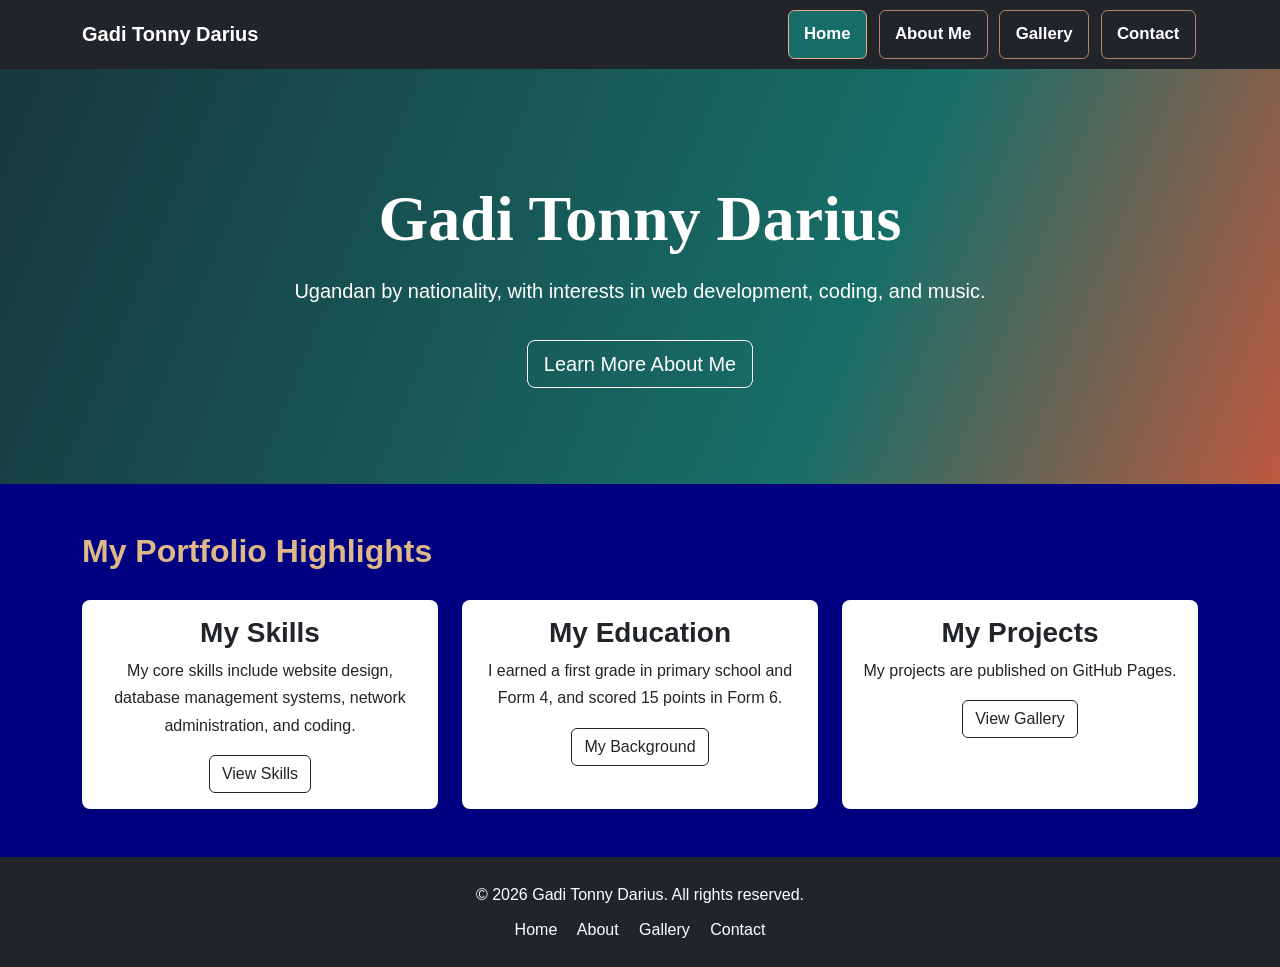
<file: index.html>
<!DOCTYPE html>
<html lang="en">
<head>
    <meta charset="UTF-8">
    <meta name="viewport" content="width=device-width, initial-scale=1.0">

<title>My Portfolio | Home</title>

<!-- Bootstrap 5 CSS -->
<link href="https://cdn.jsdelivr.net/npm/bootstrap@5.3.3/dist/css/bootstrap.min.css"
      rel="stylesheet">

<!-- Custom CSS -->
<link rel="stylesheet" href="mainstyles.css">

</head>

<body class="home-page">

<!-- Navigation Bar -->
<nav class="navbar navbar-expand-lg navbar-dark bg-dark sticky-top">
    <div class="container">

        <a class="navbar-brand fw-bold" href="index.html">
            Gadi Tonny Darius
        </a>

        <button class="navbar-toggler" type="button"
                data-bs-toggle="collapse"
                data-bs-target="#mainNavbar"
                aria-controls="mainNavbar"
                aria-expanded="false"
                aria-label="Toggle navigation">

            <span class="navbar-toggler-icon"></span>
        </button>

        <div class="collapse navbar-collapse" id="mainNavbar">
            <ul class="navbar-nav ms-auto">

                <li class="nav-item">
                    <a class="nav-link active" href="index.html">Home</a>
                </li>

                <li class="nav-item">
                    <a class="nav-link" href="about.html">About Me</a>
                </li>

                <li class="nav-item">
                    <a class="nav-link" href="gallery.html">Gallery</a>
                </li>

                <li class="nav-item">
                    <a class="nav-link" href="contact.html">Contact</a>
                </li>

            </ul>
        </div>

    </div>
</nav>

<!-- Hero Section -->
<header class="hero-section text-center text-white">
    <div class="container">

        <h1 class="display-3 fw-bold">
                <h1 class="display-3 fw-bold home-name">
            Gadi Tonny Darius
        </h1>

        <p class="lead mt-3">
            Ugandan by nationality, with interests in web development,
            coding, and music.
        </p>

        <a href="about.html" class="btn btn-primary btn-lg mt-3">
            Learn More About Me
        </a>

    </div>
</header>

<!-- Highlights Section -->
<section class="container py-5">

    <h2 class="text-center section-title mb-4">
        My Portfolio Highlights
    </h2>

    <div class="row g-4">

        <div class="col-md-4">
            <div class="card h-100 shadow-sm">
                <div class="card-body text-center">
                    <h3 class="card-title">My Skills</h3>

                    <p class="card-text">
                        My core skills include website design, database
                        management systems, network administration, and coding.
                    </p>

                    <a href="about.html" class="btn btn-outline-primary">
                        View Skills
                    </a>
                </div>
            </div>
        </div>

        <div class="col-md-4">
            <div class="card h-100 shadow-sm">
                <div class="card-body text-center">
                    <h3 class="card-title">My Education</h3>

                    <p class="card-text">
                        I earned a first grade in primary school and Form 4,
                        and scored 15 points in Form 6.
                    </p>

                    <a href="about.html" class="btn btn-outline-primary">
                        My Background
                    </a>
                </div>
            </div>
        </div>

        <div class="col-md-4">
            <div class="card h-100 shadow-sm">
                <div class="card-body text-center">
                    <h3 class="card-title">My Projects</h3>

                    <p class="card-text">
                        My projects are published on GitHub Pages.
                    </p>

                    <a href="gallery.html" class="btn btn-outline-primary">
                        View Gallery
                    </a>
                </div>
            </div>
        </div>

    </div>
</section>

<!-- Footer -->
<footer class="bg-dark text-white text-center py-4">
    <div class="container">

        <p class="mb-2">
                    &copy; 2026 Gadi Tonny Darius. All rights reserved.
        </p>

        <a href="index.html" class="text-white me-3">Home</a>
        <a href="about.html" class="text-white me-3">About</a>
        <a href="gallery.html" class="text-white me-3">Gallery</a>
        <a href="contact.html" class="text-white">Contact</a>

    </div>
</footer>

<!-- Bootstrap 5 JavaScript -->
<script src="https://cdn.jsdelivr.net/npm/bootstrap@5.3.3/dist/js/bootstrap.bundle.min.js">
</script>

</body>
</html>
</file>
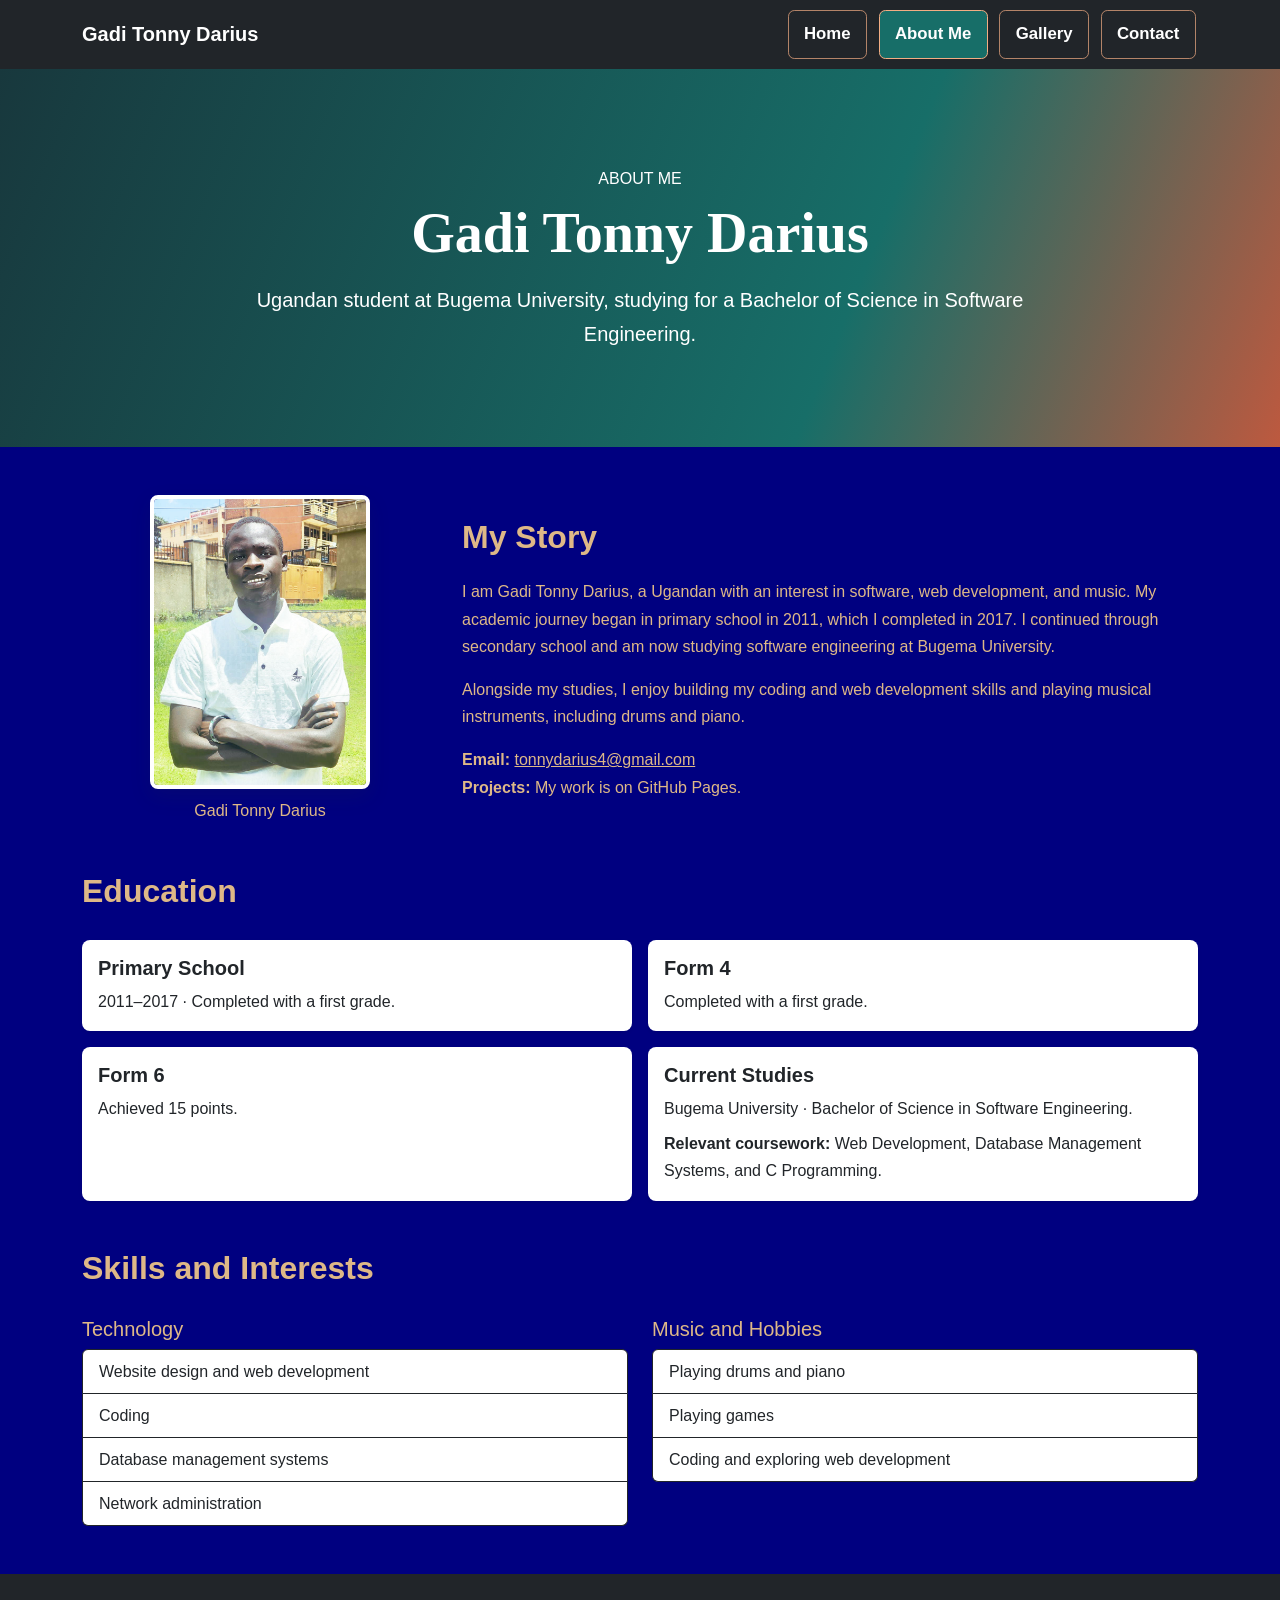
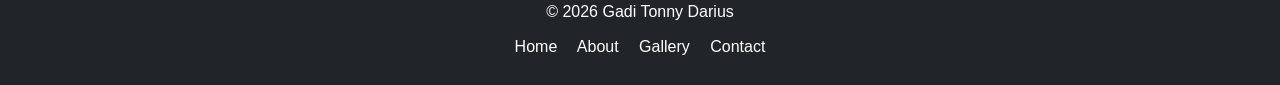
<file: about.html>
<!DOCTYPE html>
<html lang="en">
<head>
    <meta charset="UTF-8">
    <meta name="viewport" content="width=device-width, initial-scale=1.0">
    <title>About Me | Gadi Tonny Darius</title>
    <link href="https://cdn.jsdelivr.net/npm/bootstrap@5.3.3/dist/css/bootstrap.min.css" rel="stylesheet">
    <link rel="stylesheet" href="mainstyles.css">
</head>
<body>
    <nav class="navbar navbar-expand-lg navbar-dark bg-dark sticky-top">
        <div class="container">
            <a class="navbar-brand fw-bold" href="index.html">Gadi Tonny Darius</a>
            <button class="navbar-toggler" type="button" data-bs-toggle="collapse" data-bs-target="#mainNavbar" aria-controls="mainNavbar" aria-expanded="false" aria-label="Toggle navigation">
                <span class="navbar-toggler-icon"></span>
            </button>
            <div class="collapse navbar-collapse" id="mainNavbar">
                <ul class="navbar-nav ms-auto">
                    <li class="nav-item"><a class="nav-link" href="index.html">Home</a></li>
                    <li class="nav-item"><a class="nav-link active" aria-current="page" href="about.html">About Me</a></li>
                    <li class="nav-item"><a class="nav-link" href="gallery.html">Gallery</a></li>
                    <li class="nav-item"><a class="nav-link" href="contact.html">Contact</a></li>
                </ul>
            </div>
        </div>
    </nav>

    <header class="hero-section text-center text-white">
        <div class="container">
            <p class="text-uppercase mb-2">About me</p>
            <h1 class="display-4 fw-bold">Gadi Tonny Darius</h1>
            <p class="lead mt-3 mb-0">Ugandan student at Bugema University, studying for a Bachelor of Science in Software Engineering.</p>
        </div>
    </header>

    <main>
        <section class="container py-5" aria-labelledby="biography-title">
            <div class="row align-items-center g-4">
                <div class="col-md-4">
                    <figure class="text-center mb-0">
                        <img src="Gadi.jpg" class="profile-image" alt="Portrait of Gadi Tonny Darius outdoors" loading="lazy">
                        <figcaption class="mt-2">Gadi Tonny Darius</figcaption>
                    </figure>
                </div>
                <div class="col-md-8">
                    <h2 class="section-title mb-3" id="biography-title">My Story</h2>
                    <p>I am Gadi Tonny Darius, a Ugandan with an interest in software, web development, and music. My academic journey began in primary school in 2011, which I completed in 2017. I continued through secondary school and am now studying software engineering at Bugema University.</p>
                    <p class="mb-0">Alongside my studies, I enjoy building my coding and web development skills and playing musical instruments, including drums and piano.</p>
                    <p class="mt-3 mb-0"><strong>Email:</strong> <a href="mailto:tonnydarius4@gmail.com">tonnydarius4@gmail.com</a><br><strong>Projects:</strong> My work is on GitHub Pages.</p>
                </div>
            </div>
        </section>

        <section class="container pb-5" aria-labelledby="education-title">
            <h2 class="section-title mb-4" id="education-title">Education</h2>
            <div class="row g-3">
                <div class="col-md-6">
                    <article class="card h-100 shadow-sm">
                        <div class="card-body">
                            <h3 class="card-title h5">Primary School</h3>
                            <p class="card-text mb-0">2011–2017 · Completed with a first grade.</p>
                        </div>
                    </article>
                </div>
                <div class="col-md-6">
                    <article class="card h-100 shadow-sm">
                        <div class="card-body">
                            <h3 class="card-title h5">Form 4</h3>
                            <p class="card-text mb-0">Completed with a first grade.</p>
                        </div>
                    </article>
                </div>
                <div class="col-md-6">
                    <article class="card h-100 shadow-sm">
                        <div class="card-body">
                            <h3 class="card-title h5">Form 6</h3>
                            <p class="card-text mb-0">Achieved 15 points.</p>
                        </div>
                    </article>
                </div>
                <div class="col-md-6">
                    <article class="card h-100 shadow-sm">
                        <div class="card-body">
                            <h3 class="card-title h5">Current Studies</h3>
                            <p class="card-text mb-0">Bugema University · Bachelor of Science in Software Engineering.</p>
                            <p class="card-text mt-2 mb-0"><strong>Relevant coursework:</strong> Web Development, Database Management Systems, and C Programming.</p>
                        </div>
                    </article>
                </div>
            </div>
        </section>

        <section class="container pb-5" aria-labelledby="skills-title">
            <h2 class="section-title mb-4" id="skills-title">Skills and Interests</h2>
            <div class="row g-4">
                <div class="col-md-6">
                    <h3 class="h5">Technology</h3>
                    <ul class="list-group">
                        <li class="list-group-item">Website design and web development</li>
                        <li class="list-group-item">Coding</li>
                        <li class="list-group-item">Database management systems</li>
                        <li class="list-group-item">Network administration</li>
                    </ul>
                </div>
                <div class="col-md-6">
                    <h3 class="h5">Music and Hobbies</h3>
                    <ul class="list-group">
                        <li class="list-group-item">Playing drums and piano</li>
                        <li class="list-group-item">Playing games</li>
                        <li class="list-group-item">Coding and exploring web development</li>
                    </ul>
                </div>
            </div>
        </section>
    </main>

    <footer class="bg-dark text-white text-center py-4">
        <div class="container">
            <p class="mb-2">&copy; 2026 Gadi Tonny Darius</p>
            <a href="index.html" class="text-white me-3">Home</a>
            <a href="about.html" class="text-white me-3">About</a>
            <a href="gallery.html" class="text-white me-3">Gallery</a>
            <a href="contact.html" class="text-white">Contact</a>
        </div>
    </footer>

    <script src="https://cdn.jsdelivr.net/npm/bootstrap@5.3.3/dist/js/bootstrap.bundle.min.js"></script>
</body>
</html>
</file>
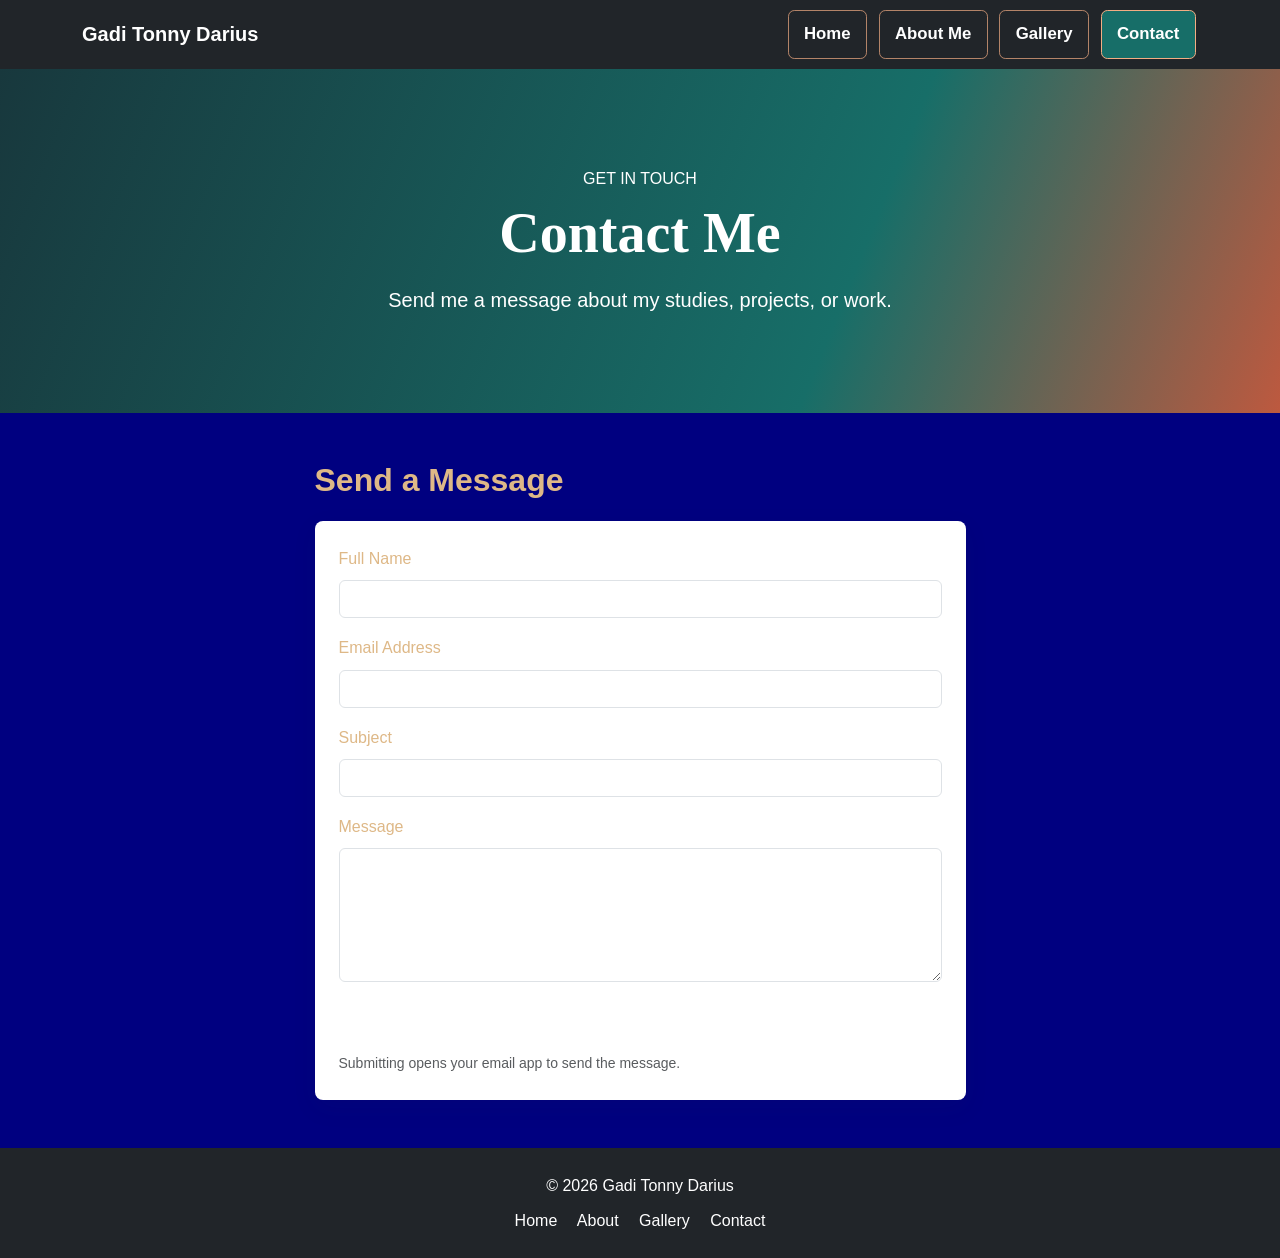
<file: contact.html>
<!DOCTYPE html>
<html lang="en">
<head>
	<meta charset="UTF-8">
	<meta name="viewport" content="width=device-width, initial-scale=1.0">
	<title>Contact | Gadi Tonny Darius</title>
	<link href="https://cdn.jsdelivr.net/npm/bootstrap@5.3.3/dist/css/bootstrap.min.css" rel="stylesheet">
	<link rel="stylesheet" href="mainstyles.css">
</head>
<body>
	<nav class="navbar navbar-expand-lg navbar-dark bg-dark sticky-top">
		<div class="container">
			<a class="navbar-brand fw-bold" href="index.html">Gadi Tonny Darius</a>
			<button class="navbar-toggler" type="button" data-bs-toggle="collapse" data-bs-target="#mainNavbar" aria-controls="mainNavbar" aria-expanded="false" aria-label="Toggle navigation">
				<span class="navbar-toggler-icon"></span>
			</button>
			<div class="collapse navbar-collapse" id="mainNavbar">
				<ul class="navbar-nav ms-auto">
					<li class="nav-item"><a class="nav-link" href="index.html">Home</a></li>
					<li class="nav-item"><a class="nav-link" href="about.html">About Me</a></li>
					<li class="nav-item"><a class="nav-link" href="gallery.html">Gallery</a></li>
					<li class="nav-item"><a class="nav-link active" aria-current="page" href="contact.html">Contact</a></li>
				</ul>
			</div>
		</div>
	</nav>

	<header class="hero-section text-center text-white">
		<div class="container">
			<p class="text-uppercase mb-2">Get in touch</p>
			<h1 class="display-4 fw-bold">Contact Me</h1>
			<p class="lead mt-3 mb-0">Send me a message about my studies, projects, or work.</p>
		</div>
	</header>

	<main class="container py-5">
		<section class="col-lg-8 col-xl-7 mx-auto" aria-labelledby="form-title">
				<h2 class="section-title mb-3" id="form-title">Send a Message</h2>
				<form class="contact-form" action="mailto:tonnydarius4@gmail.com" method="post" enctype="text/plain">
					<div class="mb-3">
						<label for="fullName" class="form-label">Full Name</label>
						<input type="text" class="form-control" id="fullName" name="Full Name" required>
					</div>
					<div class="mb-3">
						<label for="emailAddress" class="form-label">Email Address</label>
						<input type="email" class="form-control" id="emailAddress" name="Email Address" required>
					</div>
					<div class="mb-3">
						<label for="subject" class="form-label">Subject</label>
						<input type="text" class="form-control" id="subject" name="Subject" required>
					</div>
					<div class="mb-3">
						<label for="message" class="form-label">Message</label>
						<textarea class="form-control" id="message" name="Message" rows="5" required></textarea>
					</div>
					<button type="submit" class="btn btn-primary">Submit</button>
					<p class="form-text mt-3 mb-0">Submitting opens your email app to send the message.</p>
				</form>
		</section>
	</main>

	<footer class="bg-dark text-white text-center py-4">
		<div class="container">
			<p class="mb-2">&copy; 2026 Gadi Tonny Darius</p>
			<a href="index.html" class="text-white me-3">Home</a>
			<a href="about.html" class="text-white me-3">About</a>
			<a href="gallery.html" class="text-white me-3">Gallery</a>
			<a href="contact.html" class="text-white">Contact</a>
		</div>
	</footer>

	<script src="https://cdn.jsdelivr.net/npm/bootstrap@5.3.3/dist/js/bootstrap.bundle.min.js"></script>
</body>
</html>
</file>
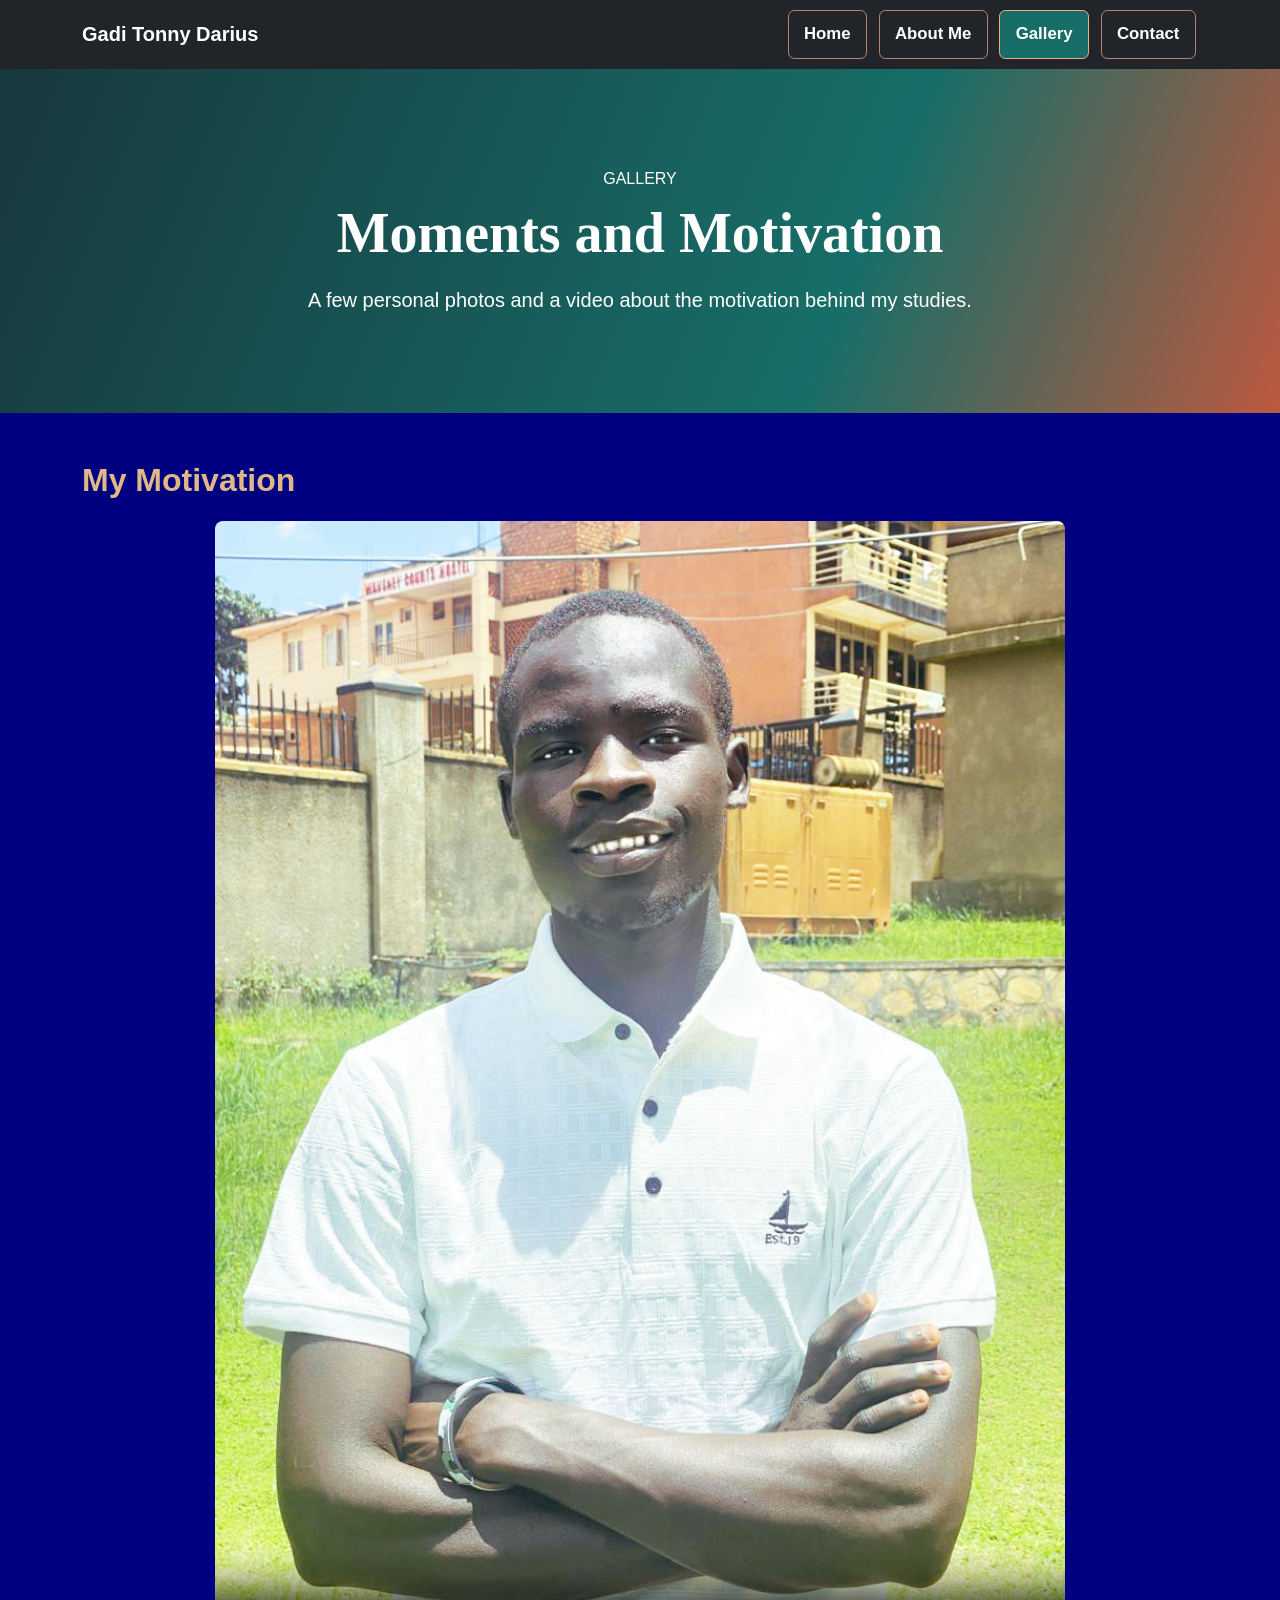
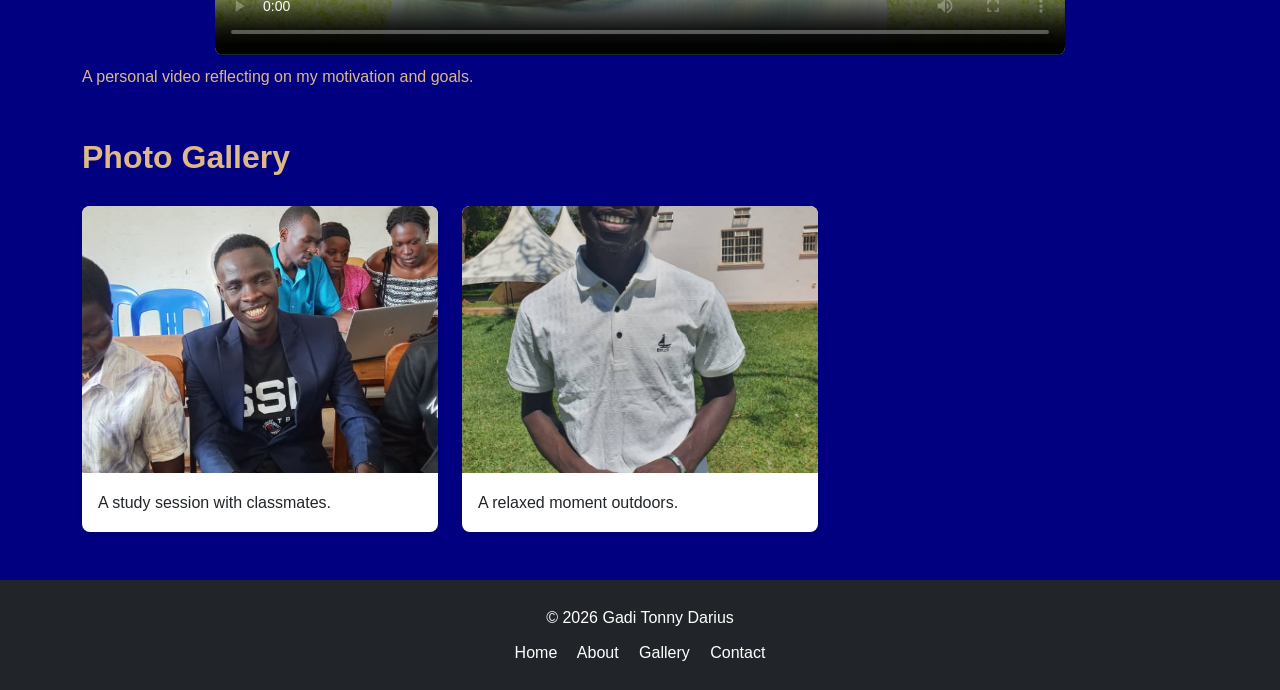
<file: gallery.html>
<!DOCTYPE html>
<html lang="en">
<head>
    <meta charset="UTF-8">
    <meta name="viewport" content="width=device-width, initial-scale=1.0">
    <title>Gallery | Gadi Tonny Darius</title>
    <link href="https://cdn.jsdelivr.net/npm/bootstrap@5.3.3/dist/css/bootstrap.min.css" rel="stylesheet">
    <link rel="stylesheet" href="mainstyles.css">
</head>
<body>
    <nav class="navbar navbar-expand-lg navbar-dark bg-dark sticky-top">
        <div class="container">
            <a class="navbar-brand fw-bold" href="index.html">Gadi Tonny Darius</a>
            <button class="navbar-toggler" type="button" data-bs-toggle="collapse" data-bs-target="#mainNavbar" aria-controls="mainNavbar" aria-expanded="false" aria-label="Toggle navigation">
                <span class="navbar-toggler-icon"></span>
            </button>
            <div class="collapse navbar-collapse" id="mainNavbar">
                <ul class="navbar-nav ms-auto">
                    <li class="nav-item"><a class="nav-link" href="index.html">Home</a></li>
                    <li class="nav-item"><a class="nav-link" href="about.html">About Me</a></li>
                    <li class="nav-item"><a class="nav-link active" aria-current="page" href="gallery.html">Gallery</a></li>
                    <li class="nav-item"><a class="nav-link" href="contact.html">Contact</a></li>
                </ul>
            </div>
        </div>
    </nav>

    <header class="hero-section text-center text-white">
        <div class="container">
            <p class="text-uppercase mb-2">Gallery</p>
            <h1 class="display-4 fw-bold">Moments and Motivation</h1>
            <p class="lead mt-3 mb-0">A few personal photos and a video about the motivation behind my studies.</p>
        </div>
    </header>

    <main class="container py-5">
        <section class="mb-5" aria-labelledby="video-title">
            <h2 class="section-title mb-3" id="video-title">My Motivation</h2>
            <figure class="mb-0">
                <video class="motivation-video" controls preload="metadata" poster="Gadi.jpg" aria-label="Personal motivation video">
                    <source src="WhatsApp%20Video%202026-10-19%20at%208.55.30%20AM.mp4" type="video/mp4">
                    Your browser does not support HTML5 video. You can still view the photos below.
                </video>
                <figcaption class="mt-2">A personal video reflecting on my motivation and goals.</figcaption>
            </figure>
        </section>

        <section aria-labelledby="photos-title">
            <h2 class="section-title mb-4" id="photos-title">Photo Gallery</h2>
            <div class="row g-4">
                <div class="col-sm-6 col-lg-4">
                    <figure class="card h-100 shadow-sm mb-0">
                        <img src="image.png" class="gallery-image" alt="Students gathered in a classroom around laptops" loading="lazy">
                        <figcaption class="card-body">A study session with classmates.</figcaption>
                    </figure>
                </div>
                <div class="col-sm-6 col-lg-4">
                    <figure class="card h-100 shadow-sm mb-0">
                        <img src="IMG-20251012-WA0015.jpg" class="gallery-image" alt="Gadi Tonny Darius smiling outdoors" loading="lazy">
                        <figcaption class="card-body">A relaxed moment outdoors.</figcaption>
                    </figure>
                </div>
            </div>
        </section>
    </main>

    <footer class="bg-dark text-white text-center py-4">
        <div class="container">
            <p class="mb-2">&copy; 2026 Gadi Tonny Darius</p>
            <a href="index.html" class="text-white me-3">Home</a>
            <a href="about.html" class="text-white me-3">About</a>
            <a href="gallery.html" class="text-white me-3">Gallery</a>
            <a href="contact.html" class="text-white">Contact</a>
        </div>
    </footer>

    <script src="https://cdn.jsdelivr.net/npm/bootstrap@5.3.3/dist/js/bootstrap.bundle.min.js"></script>
</body>
</html>
</file>
<file: mainstyles.css>
/* General Website Styles */
body {
font-family: Arial, Helvetica, sans-serif;
background-color:navy;
color: burlywood;
line-height: 1.7;
}

a {
    color: var(--teal-dark);
}

a:hover {
    color: var(--coral);
}

:focus-visible {
    outline: 3px solid var(--coral);
    outline-offset: 3px;
}

.navbar-brand {
    font-weight: 700;
}

.navbar .nav-link {
    margin-left: 0.75rem;
    transition: color 0.2s ease, background-color 0.2s ease, border-color 0.2s ease, transform 0.2s ease;
}

.navbar .nav-link:hover,
.navbar .nav-link.active {
    color: #f3ad83;
}

.navbar .nav-link[href="index.html"],
.navbar .nav-link[href="about.html"],
.navbar .nav-link[href="gallery.html"],
.navbar .nav-link[href="contact.html"] {
    display: inline-block;
    margin: 0.15rem 0.15rem 0.15rem 0.6rem;
    padding: 0.55rem 0.95rem;
    border: 1px solid rgba(243, 173, 131, 0.7);
    border-radius: 0.4rem;
    color: #fff;
    font-size: 1.05rem;
    font-weight: 700;
}

.navbar .nav-link[href="index.html"]:hover,
.navbar .nav-link[href="about.html"]:hover,
.navbar .nav-link[href="gallery.html"]:hover,
.navbar .nav-link[href="contact.html"]:hover,
.navbar .nav-link[href="index.html"]:focus-visible,
.navbar .nav-link[href="about.html"]:focus-visible,
.navbar .nav-link[href="gallery.html"]:focus-visible,
.navbar .nav-link[href="contact.html"]:focus-visible,
.navbar .nav-link[href="index.html"].active,
.navbar .nav-link[href="about.html"].active,
.navbar .nav-link[href="gallery.html"].active,
.navbar .nav-link[href="contact.html"].active {
    border-color: #f3ad83;
    background-color: #176e68;
    color: #fff;
}

.hero-section {
    padding: 6rem 1.25rem;
    color: #fff;
    background: linear-gradient(112deg, #18383d 0%, #176e68 66%, #bd593f 100%);
}

.hero-section h1 {
    margin-bottom: 1rem;
    font-family: Georgia, "Times New Roman", serif;
}

.home-name {
    animation: name-arrive 900ms cubic-bezier(0.2, 0.75, 0.2, 1) both;
}

@keyframes name-arrive {
    from {
        opacity: 0;
        filter: blur(6px);
        transform: translateY(1rem) scale(0.96);
    }

    to {
        opacity: 1;
        filter: blur(0);
        transform: translateY(0) scale(1);
    }
}

.hero-section p {
    max-width: 48rem;
    margin-right: auto;
    margin-left: auto;
}

.section-title {
    display: inline-block;
    padding-bottom: 0.35rem;
    border-bottom: 3px solid var(--coral);
    color: var(--teal-dark);
    font-weight: 700;
}

.card {
    overflow: hidden;
    border: 1px solid var(--line);
    border-radius: 8px;
    background-color: #fff;
    transition: transform 0.2s ease, box-shadow 0.2s ease;
}

.card:hover {
    transform: translateY(-3px);
    box-shadow: 0 0.75rem 1.5rem rgba(32, 50, 54, 0.12) !important;
}

.card-title {
    color: var(--teal-dark);
    font-weight: 700;
}

.list-group-item {
    border-color: var(--line);
    background-color: #fff;
}

.btn-primary {
    border-color: var(--coral);
    background-color: var(--coral);
}

.btn-primary:hover,
.btn-primary:focus {
    border-color: #b94a34;
    background-color: #b94a34;
}

.btn-outline-primary {
    border-color: var(--teal);
    color: var(--teal-dark);
}

.btn-outline-primary:hover {
    border-color: var(--teal-dark);
    background-color: var(--teal-dark);
}

.gallery-image {
    display: block;
    width: 100%;
    aspect-ratio: 4 / 3;
    object-fit: cover;
    border-radius: 7px 7px 0 0;
}

.profile-image {
    display: block;
    width: min(220px, 100%);
    aspect-ratio: 3 / 4;
    object-fit: cover;
    border: 4px solid #fff;
    border-radius: 8px;
    box-shadow: 0 0.5rem 1.25rem rgba(32, 50, 54, 0.15);
    margin-inline: auto;
}

.motivation-video {
    display: block;
    width: 100%;
    max-width: 850px;
    margin-inline: auto;
    border-radius: 8px;
    background-color: #172629;
}

.contact-form {
    padding: 1.5rem;
    border: 1px solid var(--line);
    border-radius: 8px;
    background-color: #fff;
    box-shadow: 0 0.5rem 1.5rem rgba(32, 50, 54, 0.08);
}

.form-control:focus {
    border-color: var(--teal);
    box-shadow: 0 0 0 0.2rem rgba(23, 110, 104, 0.18);
}

footer a {
    text-decoration: none;
}

footer a:hover {
    color: #f3ad83 !important;
}

@media (max-width: 768px) {
    .hero-section {
        padding: 4.5rem 1rem;
    }

    .hero-section h1 {
        font-size: 2.2rem;
    }

    .navbar .nav-link {
        margin-left: 0;
    }

    .contact-form {
        padding: 1.25rem;
    }
}

@media (prefers-reduced-motion: reduce) {
    *,
    *::before,
    *::after {
        scroll-behavior: auto !important;
        transition-duration: 0.01ms !important;
    }

    .home-name {
        animation: none;
    }
}
</file>
